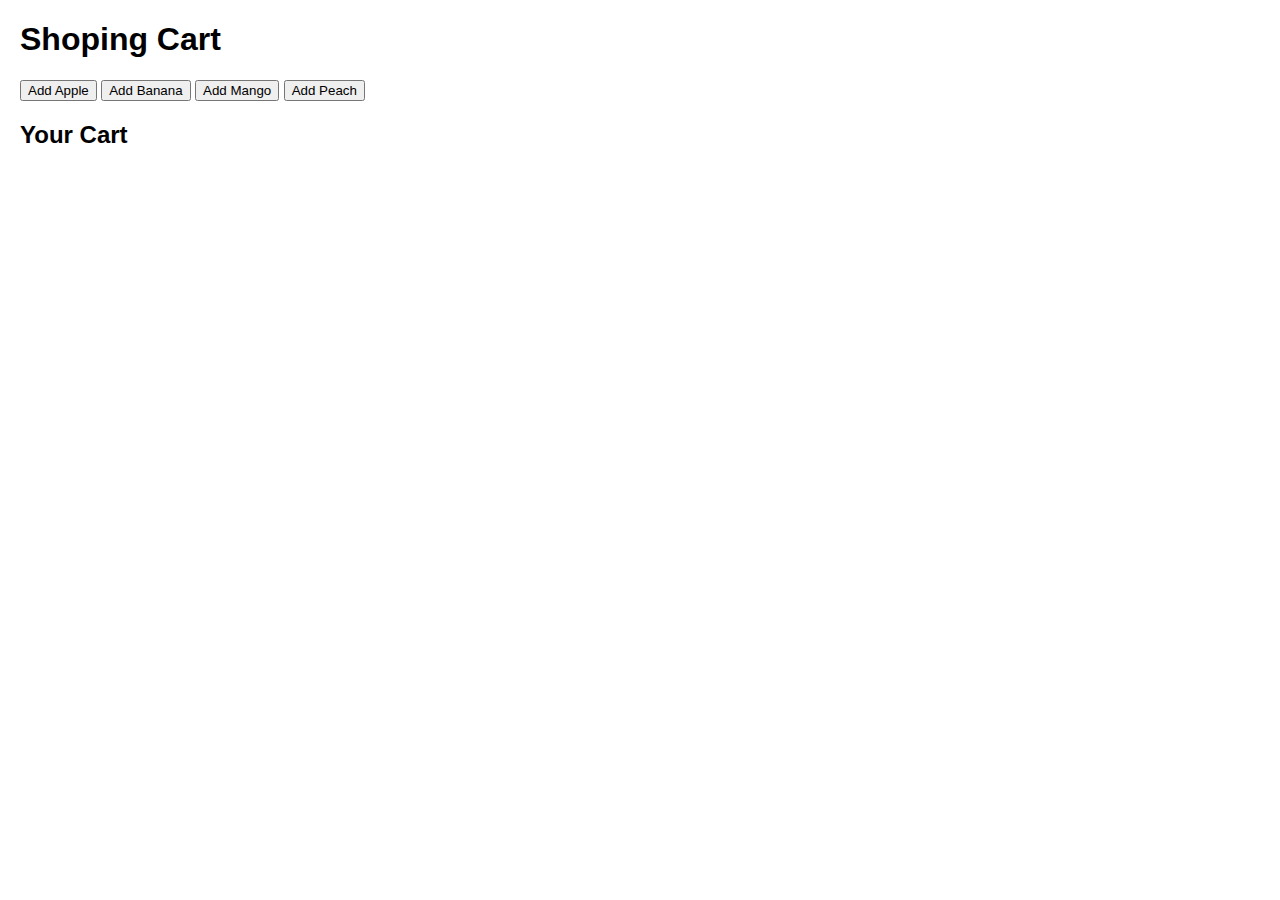
<file: 10_Web_storage_api/shoping_cart/index.html>
<!DOCTYPE html>
<html lang="en">
<head>
    <meta charset="UTF-8">
    <meta name="viewport" content="width=device-width, initial-scale=1.0">
    <title>Shoping Cart</title>
    <link rel="stylesheet" href="style.css">
</head>
<body>
    <h1>Shoping Cart</h1>
    <div class="item-list">
           <button onclick="addItemToCart('Apple')">Add Apple</button>
           <button onclick="addItemToCart('Banana')">Add Banana</button>
           <button onclick="addItemToCart('Mango')">Add Mango</button>
           <button onclick="addItemToCart('Peach')">Add Peach</button>

    </div>
    <h2>Your Cart</h2>
    <ul class="cart-item" id="cartItems">
        
    </ul>
</body>
<script src="script.js"></script>
</html>
</file>
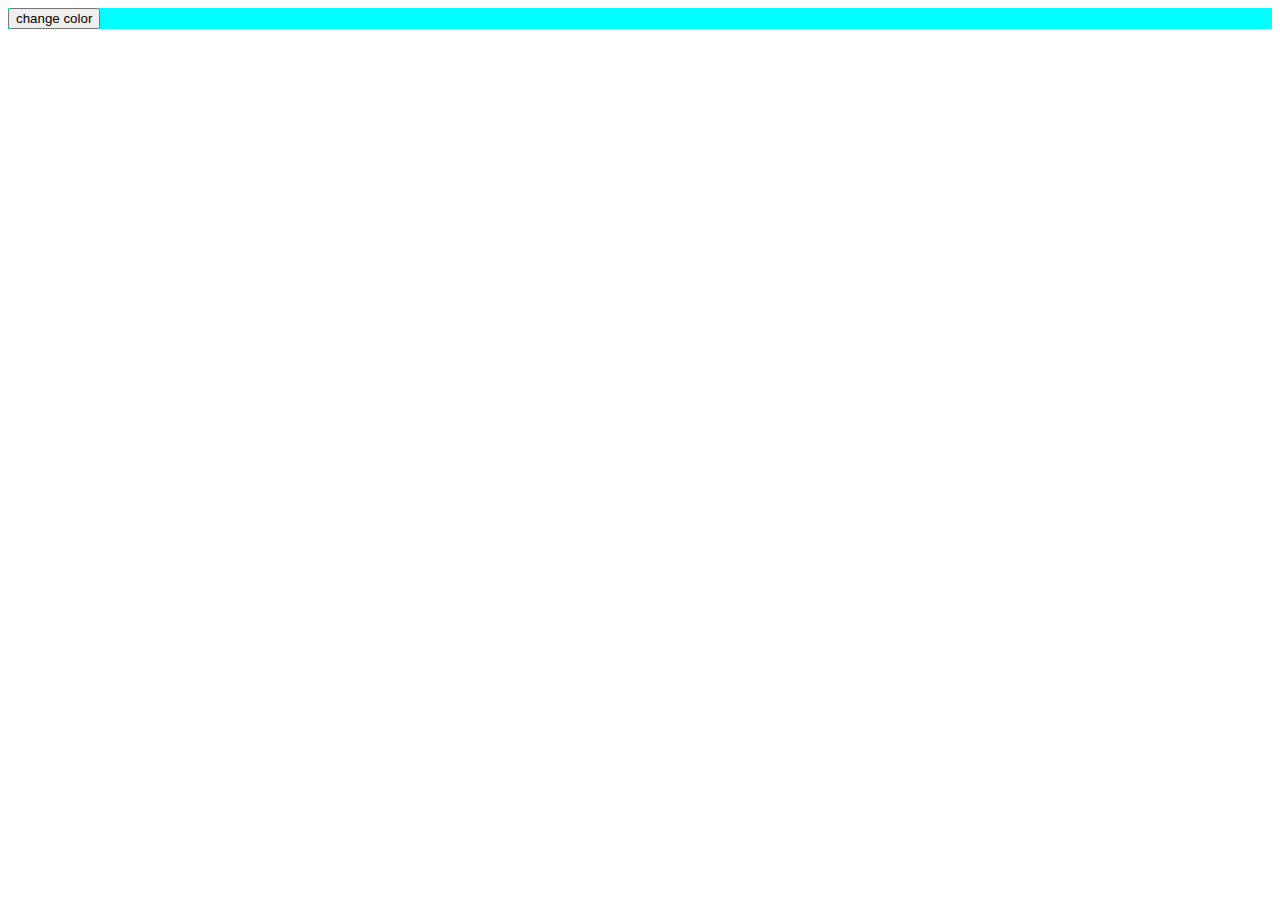
<file: 6_dom_manipulation/practice_problem_5/index.html>
<!DOCTYPE html>
<html lang="en">
<head>
    <meta charset="UTF-8">
    <meta name="viewport" content="width=device-width, initial-scale=1.0">
    <title>Document</title>
</head>
<body>
    <div id="box" style="background-color: aqua;">
        <button id="btn">change color</button>
    </div>
    
</body>
<script src="script.js"></script>
</html>
</file>
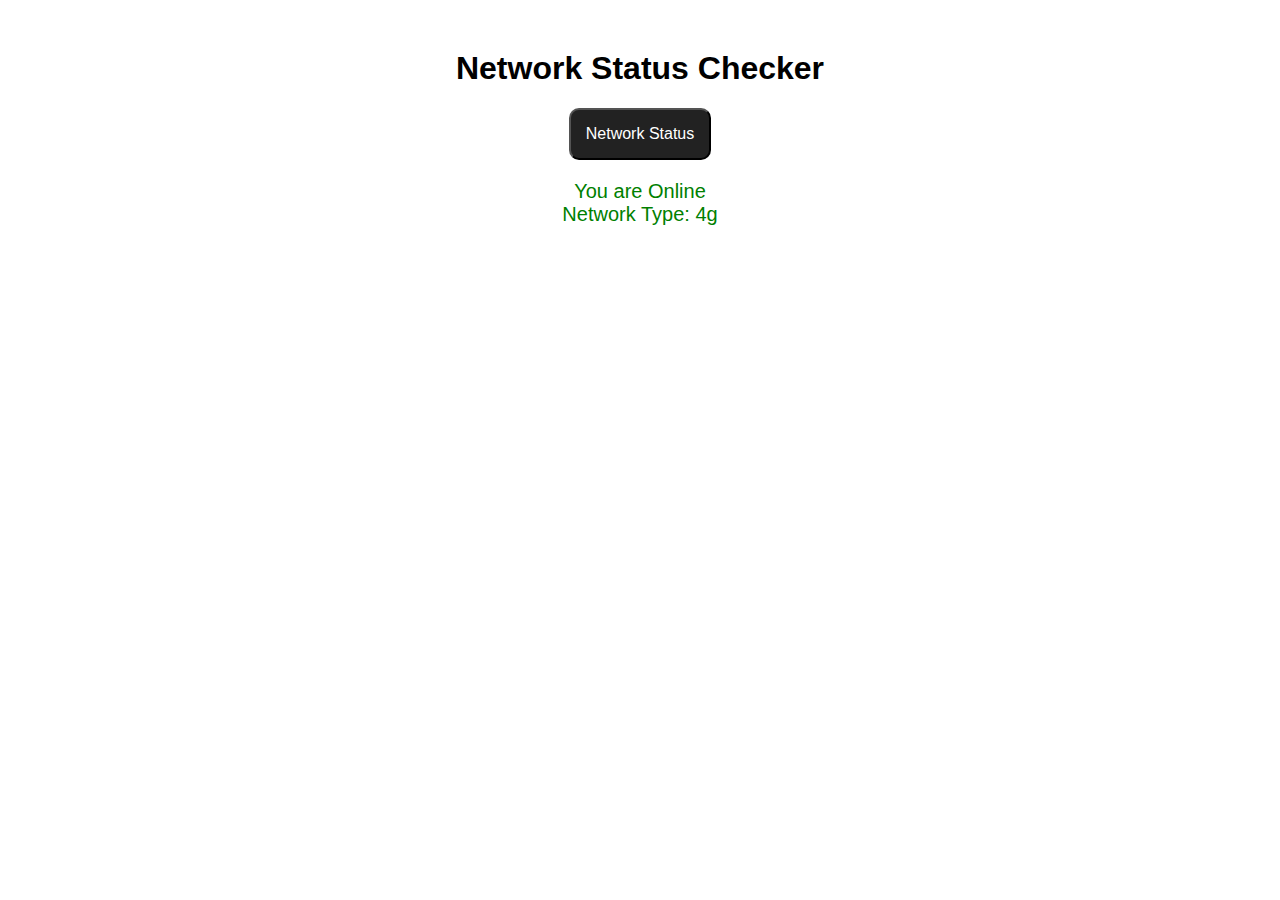
<file: 11_Network_Connection_Checker_App/network.html>
<!DOCTYPE html>
<html lang="en">
<head>
    <meta charset="UTF-8">
    <meta name="viewport" content="width=device-width, initial-scale=1.0">
    <title>Network Checking App</title>
    <link rel="stylesheet" href="network.css">
</head>
<body>
    <h1>Network Status Checker</h1>
    <button onclick="checkNetworkStatus()">Network Status</button>
    <div class="status" id="status">
        
    </div>
</body>
<script src="network.js"></script>
</html>
</file>
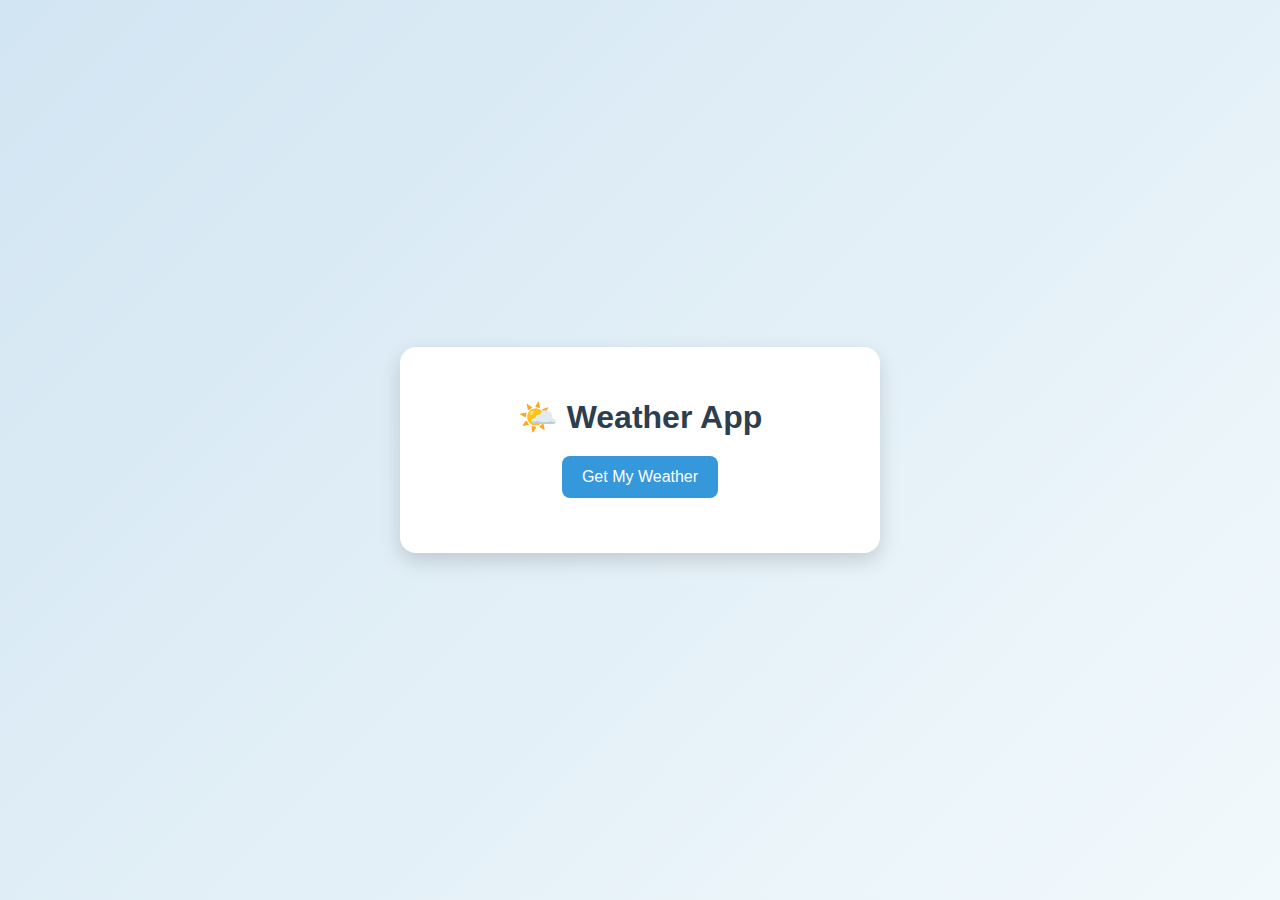
<file: 12.5_weather_app_practice_professiona/weather.html>
<!DOCTYPE html>
<html lang="en">
<head>
  <meta charset="UTF-8" />
  <meta name="viewport" content="width=device-width, initial-scale=1.0"/>
  <title>Weather App</title>
  <link rel="stylesheet" href="weather.css" />
</head>
<body>
  <div class="container">
    <h1>🌤️ Weather App</h1>
    <button onclick="getWeather()">Get My Weather</button>
    <div class="weather-info" id="weatherInfo"></div>
    <div class="error" id="error"></div>
  </div>
  <script src="weather.js"></script>
</body>
</html>
</file>
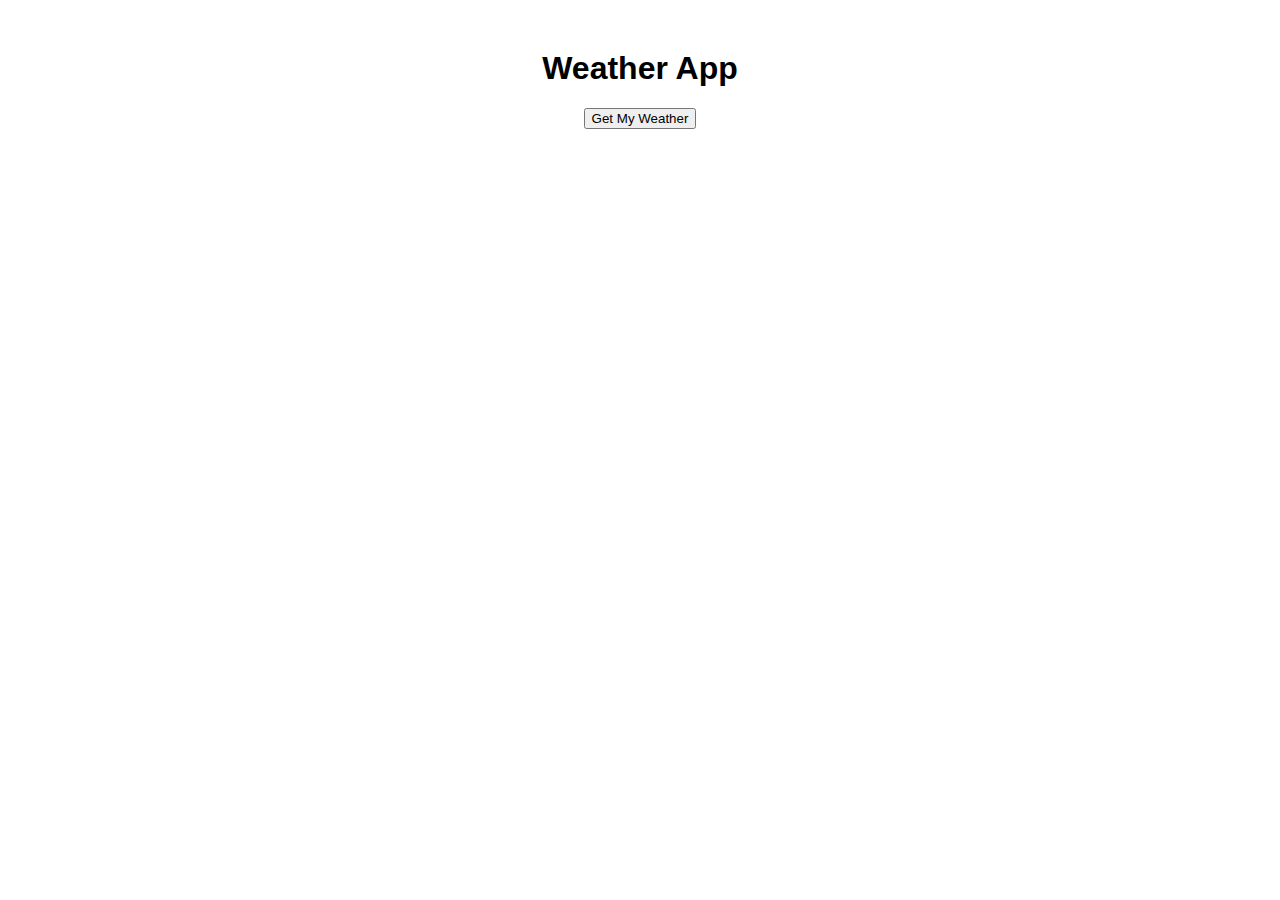
<file: 12_location_based_Weather_App/weather.html>
<!DOCTYPE html>
<html lang="en">
<head>
    <meta charset="UTF-8">
    <meta name="viewport" content="width=device-width, initial-scale=1.0">
    <title>Weather App</title>
    <link rel="stylesheet" href="weather.css">
</head>
<body>
    <h1>Weather App</h1>
    <button onclick="getWeather()">Get My Weather</button>
    <div class="weather-info" id="weatherInfo"></div>
    <div class="error" id="error"></div>

</body>
<script src="weather.js"></script>
</html>
</file>
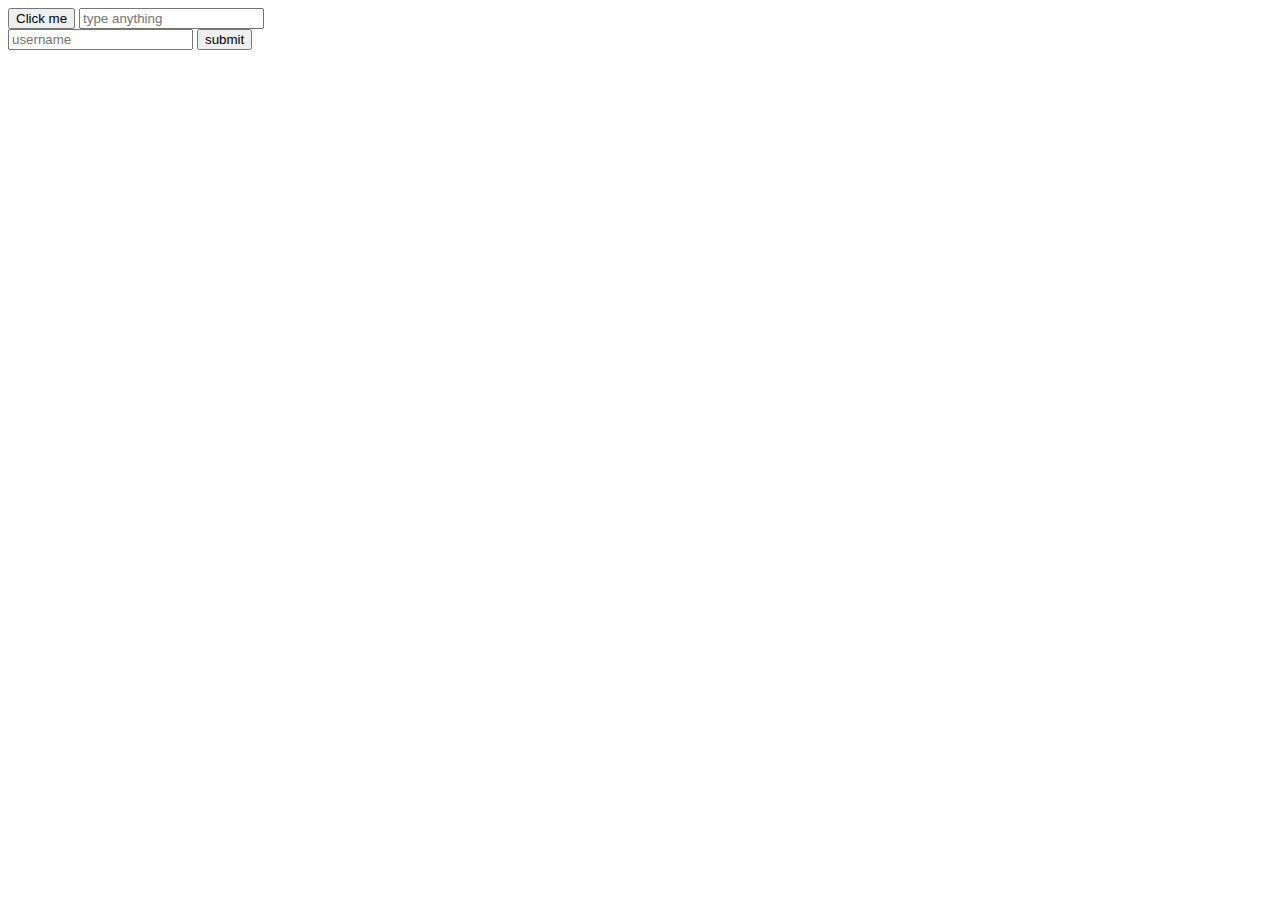
<file: 6_dom_manipulation/event_handling.html>
<!DOCTYPE html>
<html lang="en">
<head>
    <meta charset="UTF-8">
    <meta name="viewport" content="width=device-width, initial-scale=1.0">
    <title>Document</title>
</head>
<body>
    
    <button id="mybutton">Click me</button>
    <input type="text" id="name" placeholder="type anything">

    <form action=""id="myform" >
        <input type="text" placeholder="username" name="username">
        <button type="submit">submit</button>
    </form>
</body>
<script src="event_handling.js"></script>
</html>
</file>
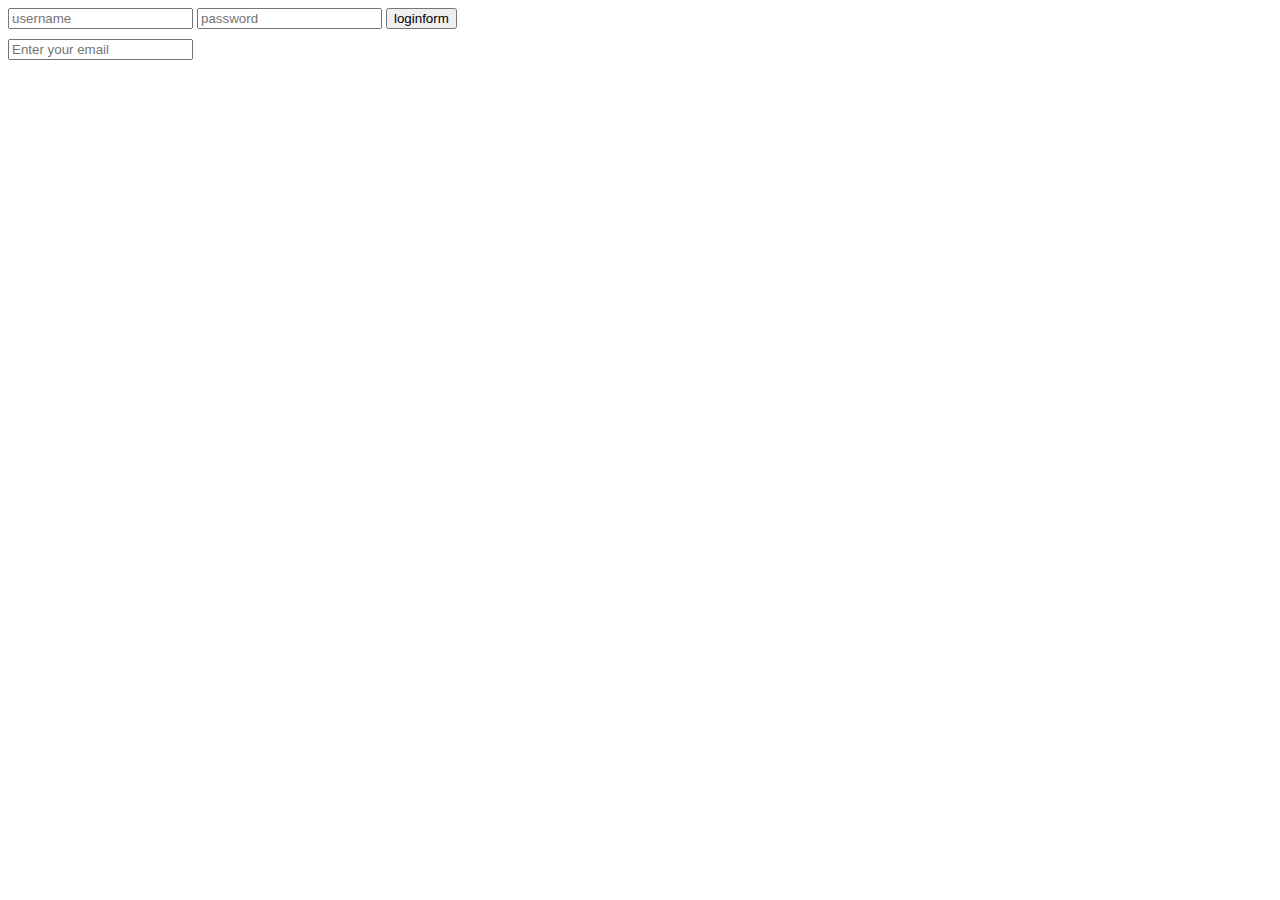
<file: 6_dom_manipulation/form_handling.html>
<!DOCTYPE html>
<html lang="en">
<head>
    <meta charset="UTF-8">
    <meta name="viewport" content="width=device-width, initial-scale=1.0">
    <title>Document</title>
</head>
<body>
    <form action="" id="loginform">
         <input type="text" id="username" placeholder="username" required >
         <input type="password" id="password" placeholder="password" required >
         <button type="submit">loginform</button>
    </form>

    <input style="margin-top:10px ;" type="text" name="" id="email" placeholder="Enter your email">
    <p id="validationmessage"></p>
</body>
<script src="form_handling.js"></script>
</html>
</file>
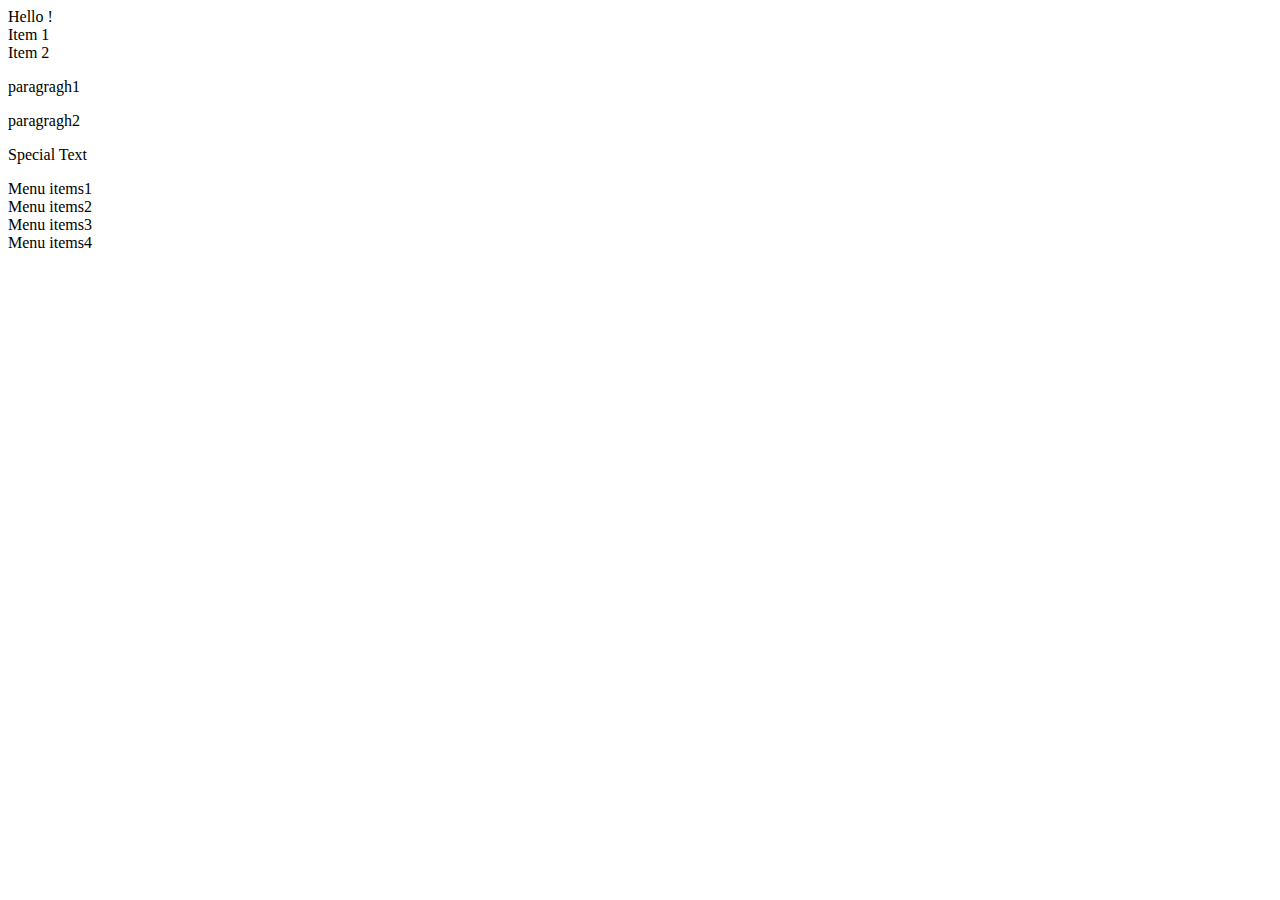
<file: 6_dom_manipulation/selecting_element.html>
<!DOCTYPE html>
<html lang="en">
<head>
    <meta charset="UTF-8">
    <meta name="viewport" content="width=device-width, initial-scale=1.0">
    <title>Document</title>
</head>
<body>
    <div id="greeting">Hello !</div>
    <div class="item">Item 1</div>
    <div class="item">Item 2</div>  
    
    <p>paragragh1</p>
    <p>paragragh2</p>

    <div class="container">
        <p id="special">Special Text</p>
    </div>

    <li class="menuitems">Menu items1</li>
    <li class="menuitems">Menu items2</li>
    <li class="menuitems">Menu items3</li>
    <li class="menuitems">Menu items4</li>

</body>
<script src="selecting_element.js"></script>
<!-- <script>
    const greet=document.getElementById('greeting');
    console.log(greet.textContent);
    
</script> -->
</html>
</file>
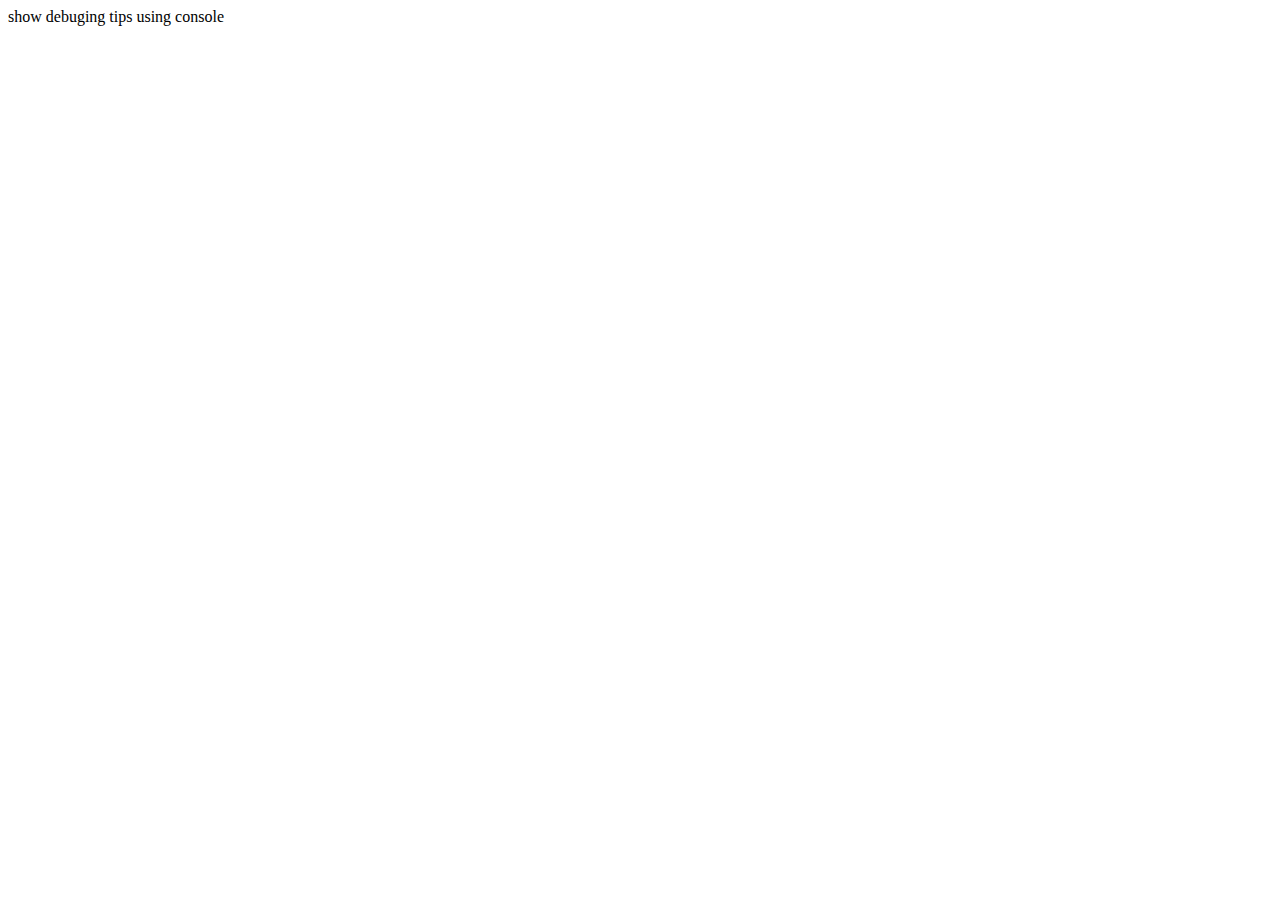
<file: 9_Debuging/debuging.html>
<!DOCTYPE html>
<html lang="en">
<head>
    <meta charset="UTF-8">
    <meta name="viewport" content="width=device-width, initial-scale=1.0">
    <title>Document</title>
</head>
<body>
    show debuging tips using console
    
</body>
<script src="using_console.js"></script>
<script src="debugger.js"></script>
</html>
</file>
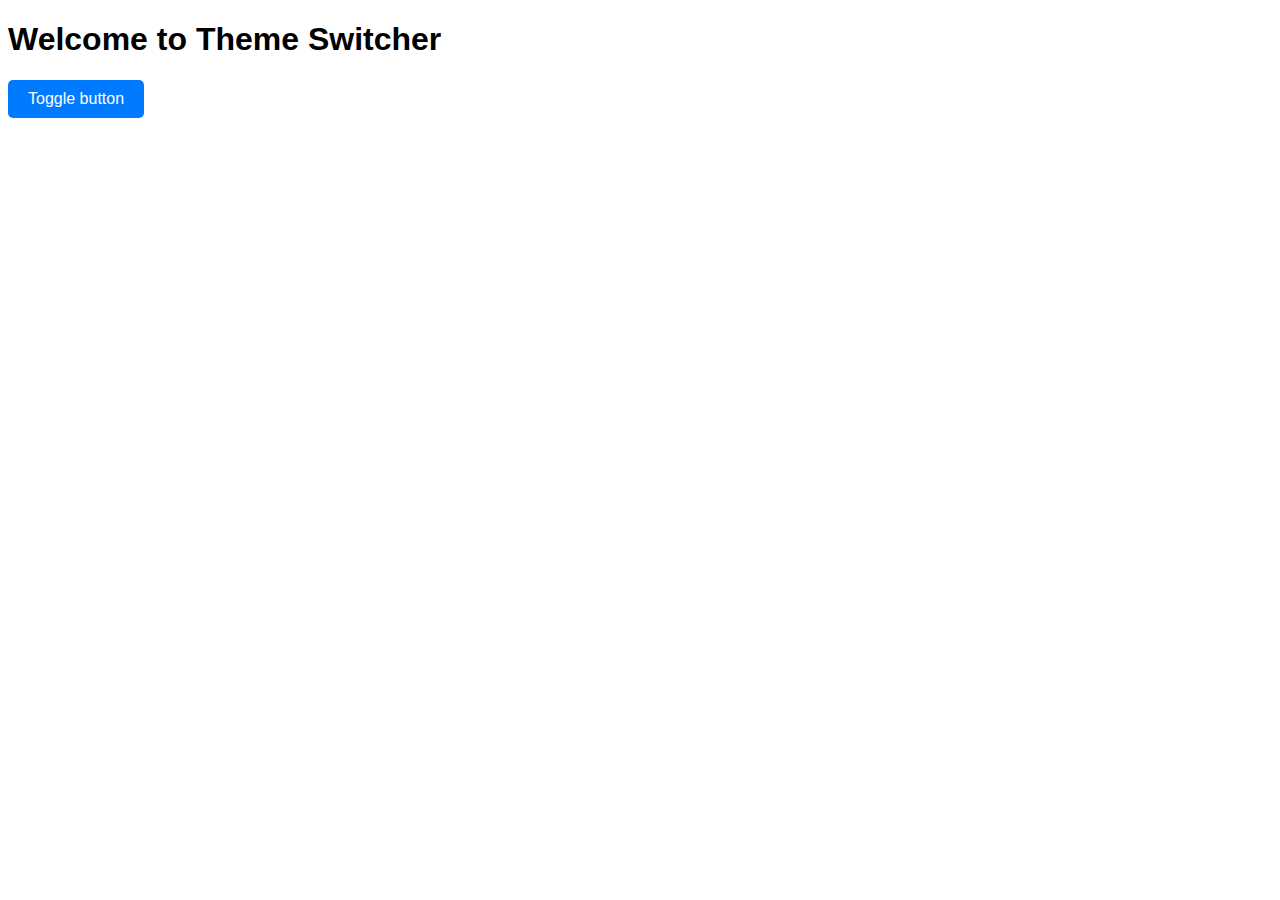
<file: 10_Web_storage_api/theme_switcher/practice_problem1.html>
<!DOCTYPE html>
<html lang="en">
<head>
    <meta charset="UTF-8">
    <meta name="viewport" content="width=device-width, initial-scale=1.0">
    <title>Theme Switcher</title>
    <style>
        body{
            font-family: Arial, Helvetica, sans-serif;
            transition:background-color 3s ,color 7s ;
        }
        
        .light-mode{
            background-color: white;
            color: black;
        }
        .dark-mode{
            background-color: black;
            color: white;
        }
        button {
            padding: 10px 20px;
            font-size: 16px;
            cursor: pointer;
            background-color: #007bff;
            color: white;
            border: none;
            border-radius: 5px;
        }
        button:hover {
            background-color: #0056b3;
        }
    </style>
</head>

<body id="body">
    <h1>Welcome to Theme Switcher</h1>
    <button id="togglebtn">Toggle button</button>
</body>
<script src="practice_problem1.js"></script>
</html>
</file>
<file: 10_Web_storage_api/shoping_cart/style.css>
body {
    font-family: Arial, sans-serif;
    margin: 20px;
}
.cart-item {
    list-style-type: none;
    padding: 0;
}

.cart-item li {
    margin: 10px 0;
}

.cart-item button {
    margin-left: 10px;
    padding: 5px 10px;
    background-color: red;
    color: white;
    cursor: pointer;
    border: none;
}

.cart-item button:hover {
    background-color: darkred;
}
.item-list {
    margin-bottom: 20px;
}
</file>
<file: 11_Network_Connection_Checker_App/network.css>
body {
    font-family: 'Trebuchet MS', 'Lucida Sans Unicode', 'Lucida Grande', 'Lucida Sans', Arial, sans-serif;
    text-align: center;
    margin-top: 50px;
}
.status {
    margin-top: 20px;
    font-size: 20px;
}
.offline {
    color: red;
}
.online {
    color: green;
}
button {
    background-color: #222;
    color: white;
    padding: 15px;
    font-size: 16px;
    border-radius: 10px;
    cursor: pointer;
}
</file>
<file: 12.5_weather_app_practice_professiona/weather.css>
body {
    margin: 0;
    padding: 0;
    font-family: 'Segoe UI', Tahoma, Geneva, Verdana, sans-serif;
    background: linear-gradient(135deg, #d2e5f2, #f2f9fc);
    display: flex;
    justify-content: center;
    align-items: center;
    height: 100vh;
  }
  
  .container {
    background: #ffffff;
    padding: 30px 40px;
    border-radius: 16px;
    box-shadow: 0 8px 20px rgba(0, 0, 0, 0.15);
    text-align: center;
    max-width: 400px;
    width: 100%;
  }
  
  h1 {
    margin-bottom: 20px;
    color: #2c3e50;
  }
  
  button {
    background-color: #3498db;
    color: white;
    padding: 12px 20px;
    font-size: 16px;
    border: none;
    border-radius: 8px;
    cursor: pointer;
    transition: background-color 0.3s ease;
  }
  
  button:hover {
    background-color: #2980b9;
  }
  
  .weather-info {
    margin-top: 25px;
    font-size: 18px;
    line-height: 1.6;
    color: #2c3e50;
  }
  
  .error {
    margin-top: 15px;
    color: #e74c3c;
    font-weight: bold;
  }
</file>
<file: 12_location_based_Weather_App/weather.css>
body {
    font-family: 'Gill Sans', 'Gill Sans MT', Calibri, 'Trebuchet MS', sans-serif;
    text-align: center;
    margin-top: 50px;
}
.weather-info {
    margin-top: 20px;
    font-size: 20px;
}

.error {
    color: red;
}
</file>
